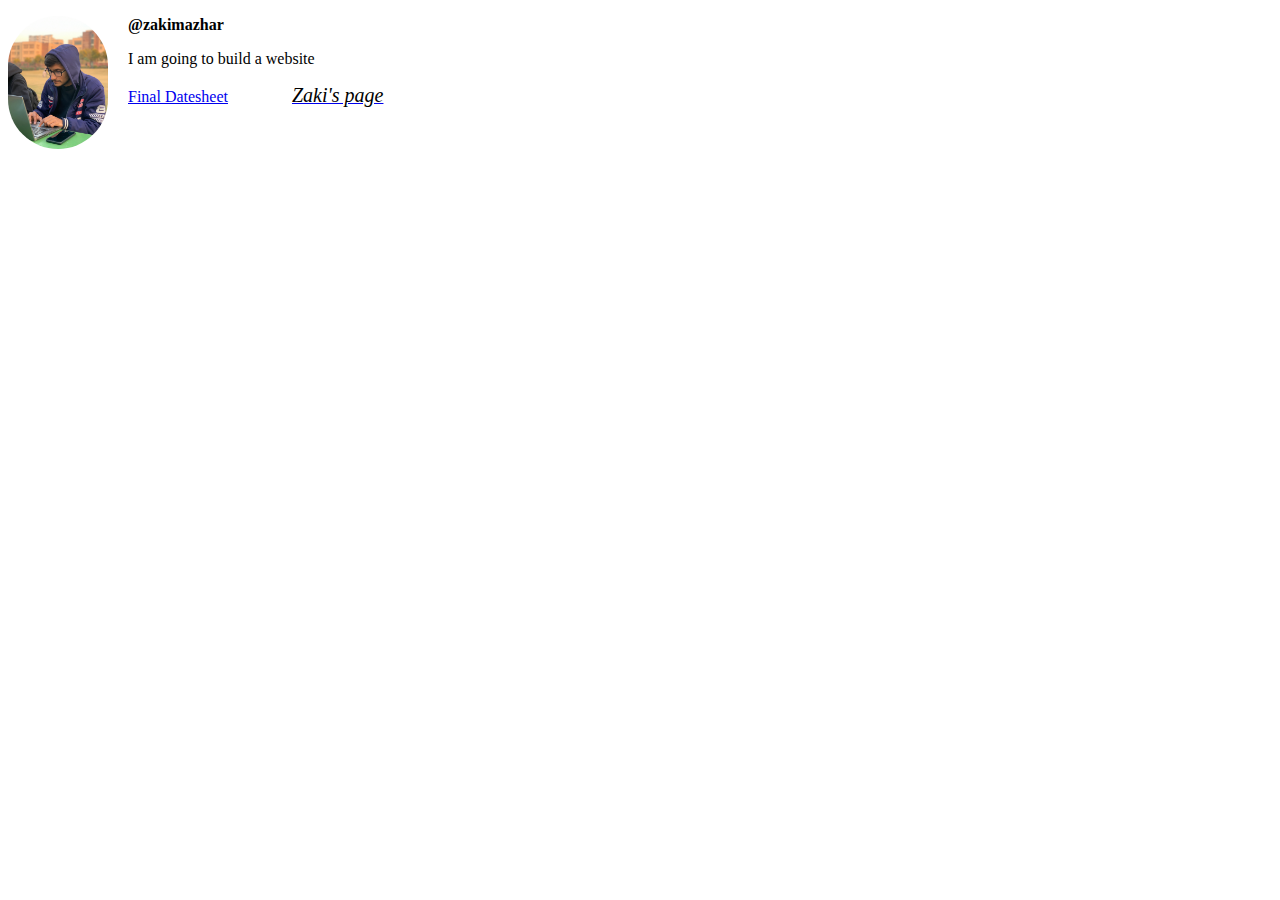
<file: index.html>
<!DOCTYPE html>
<html lang="en">
  <head>
    <title>My page</title>
    <style>
      img {
        width: 100px;
        border-radius: 50px;
        float: left;
        margin-right: 20px;
      }

      p.username {
        font-weight: bold;
      }

      em {
        color: black;
        font-style: italic;
        font-size: 20px;
        margin-left: 60px;
      }
    </style>
  </head>
  <body>
    <img src="images/IMG_1568.jpg" alt="An image" />
    <p class="username">@zakimazhar</p>
    <p>I am going to build a website</p>
    <a href="/images/Finals_DateSheet.jpg"> Final Datesheet</a>
    <a href="/html/zaki.html"><em>Zaki's page</em></a>
  </body>
</html>
</file>
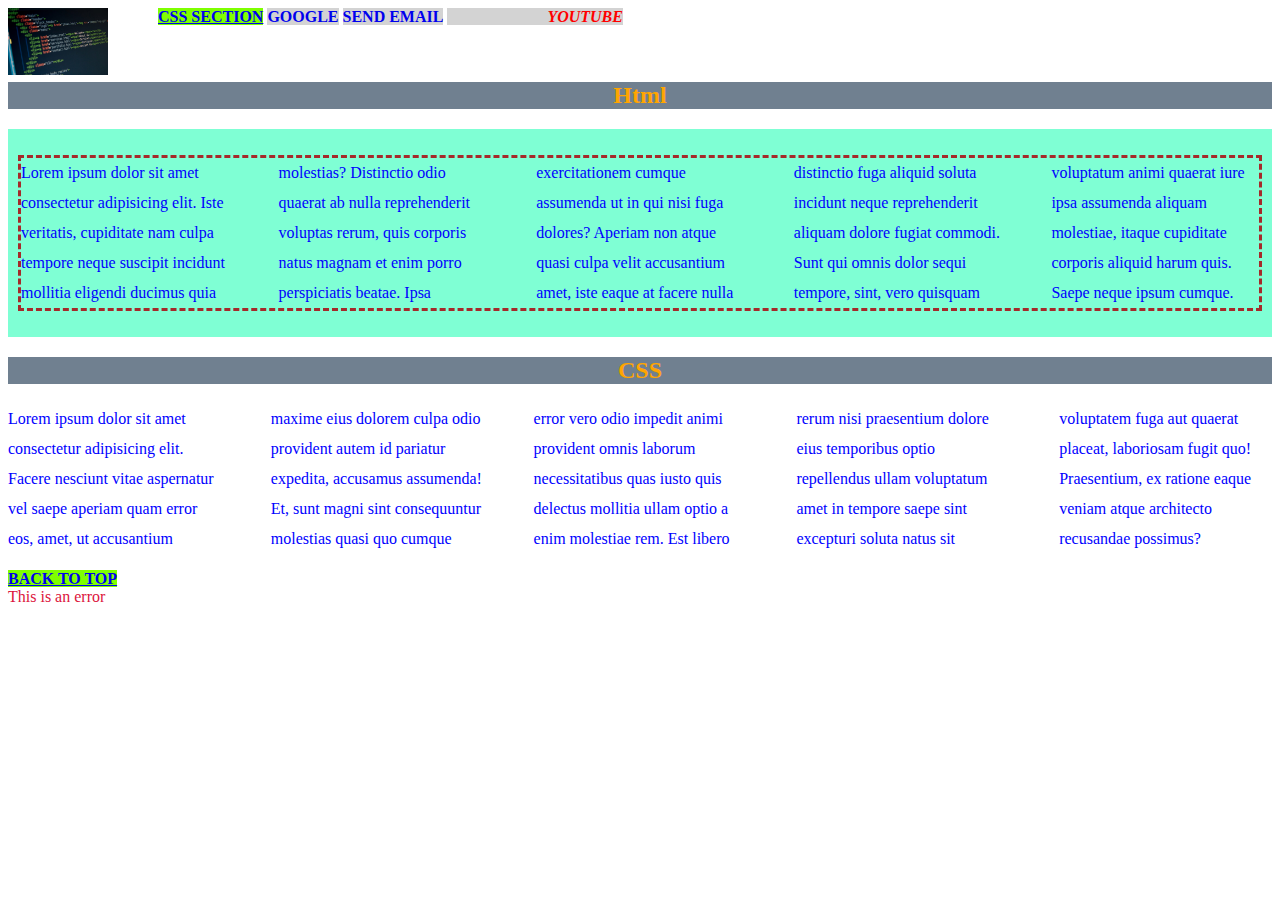
<file: about.html>
<!DOCTYPE html>
<html lang="en">
  <head>
    <link rel="stylesheet" href="styles.css" />
    <title>About</title>
    <meta charset="UTF-8" />
    <meta http-equiv="X-UA-Compatible" content="IE=edge" />
    <meta name="viewport" content="width=device-width, initial-scale=1.0" />
    <title>Document</title>
  </head>
  <body>
    <a href="index1.html">
      <img src="images/back.jpg" alt="" />
    </a>
    <a href="#section-css">CSS Section</a>
    <a href="https://google.com">Google</a>
    <a href="mailto:zakimazharsultan@gmail.com">Send Email</a>
    <a href="https://youtube.com" target="_blank"><em>Youtube</em></a>
    <!--To open website in new tab we put _blank -->
    <br /><br /><br />
    <h2>Html</h2>
    <div id="idd">
      <p class="cla cl">
        Lorem ipsum dolor sit amet consectetur adipisicing elit. Iste veritatis,
        cupiditate nam culpa tempore neque suscipit incidunt mollitia eligendi
        ducimus quia molestias? Distinctio odio quaerat ab nulla reprehenderit
        voluptas rerum, quis corporis natus magnam et enim porro perspiciatis
        beatae. Ipsa exercitationem cumque assumenda ut in qui nisi fuga
        dolores? Aperiam non atque quasi culpa velit accusantium amet, iste
        eaque at facere nulla distinctio fuga aliquid soluta incidunt neque
        reprehenderit aliquam dolore fugiat commodi. Sunt qui omnis dolor sequi
        tempore, sint, vero quisquam voluptatum animi quaerat iure ipsa
        assumenda aliquam molestiae, itaque cupiditate corporis aliquid harum
        quis. Saepe neque ipsum cumque.
      </p>
    </div>
    <h2 id="section-css">CSS</h2>
    <p class="cla">
      Lorem ipsum dolor sit amet consectetur adipisicing elit. Facere nesciunt
      vitae aspernatur vel saepe aperiam quam error eos, amet, ut accusantium
      maxime eius dolorem culpa odio provident autem id pariatur expedita,
      accusamus assumenda! Et, sunt magni sint consequuntur molestias quasi quo
      cumque error vero odio impedit animi provident omnis laborum
      necessitatibus quas iusto quis delectus mollitia ullam optio a enim
      molestiae rem. Est libero rerum nisi praesentium dolore eius temporibus
      optio repellendus ullam voluptatum amet in tempore saepe sint excepturi
      soluta natus sit voluptatem fuga aut quaerat placeat, laboriosam fugit
      quo! Praesentium, ex ratione eaque veniam atque architecto recusandae
      possimus?
    </p>
    <a href="#">Back to Top</a>

    <div class="cla">This is an error</div>
  </body>
</html>
</file>
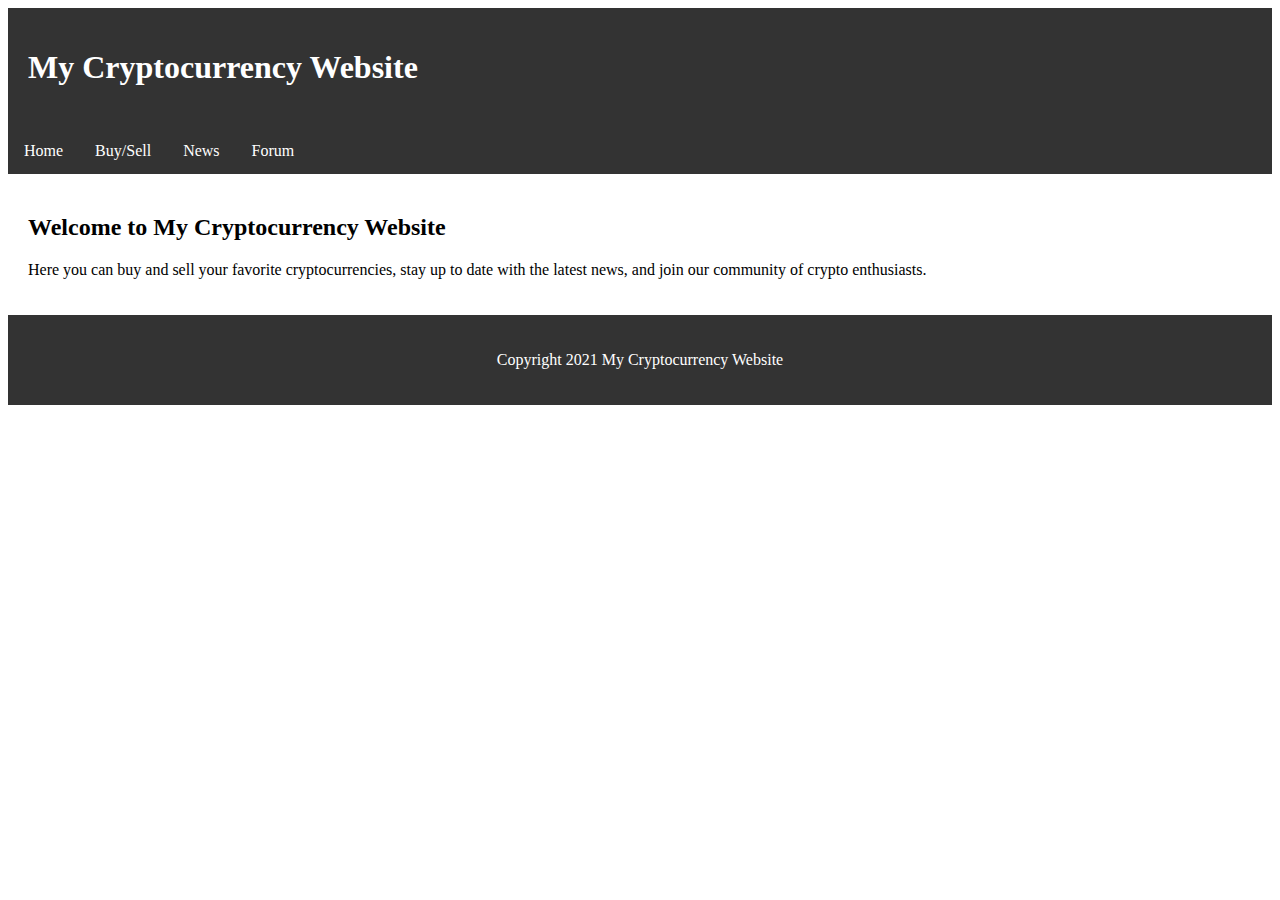
<file: firstpage.html>
<!DOCTYPE html>
<html>
  <head>
    <link rel="stylesheet" type="text/css" href="style1.css" />
    <title>My Cryptocurrency Website</title>
  </head>
  <body>
    <header>
      <h1>My Cryptocurrency Website</h1>
    </header>
    <nav>
      <ul>
        <li><a href="#">Home</a></li>
        <li><a href="#">Buy/Sell</a></li>
        <li><a href="#">News</a></li>
        <li><a href="#">Forum</a></li>
      </ul>
    </nav>
    <main>
      <h2>Welcome to My Cryptocurrency Website</h2>
      <p>
        Here you can buy and sell your favorite cryptocurrencies, stay up to
        date with the latest news, and join our community of crypto enthusiasts.
      </p>
    </main>
    <footer>
      <p>Copyright 2021 My Cryptocurrency Website</p>
    </footer>
  </body>
</html>
</file>
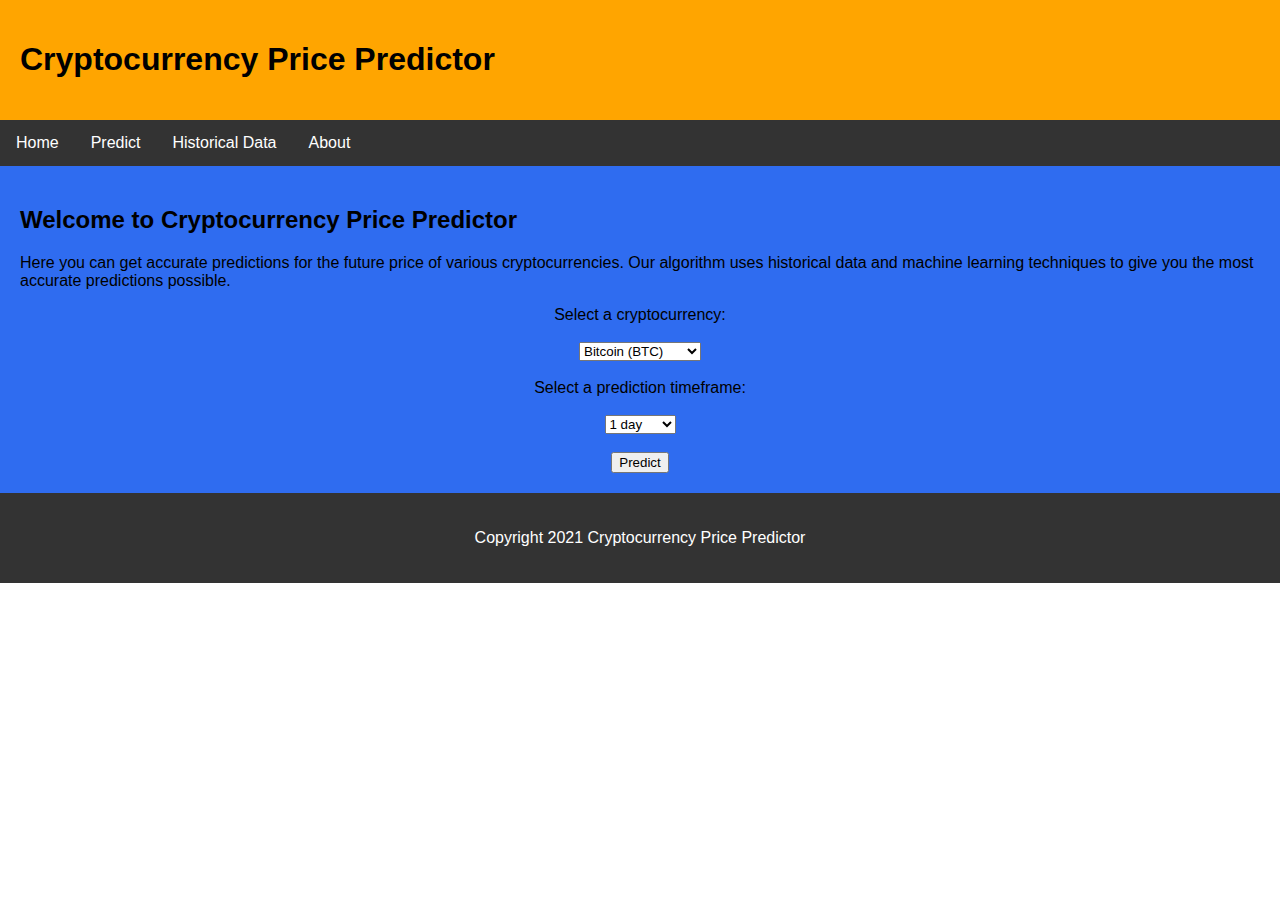
<file: homepage.html>
<!DOCTYPE html>
<html>
  <head>
    <link rel="stylesheet" type="text/css" href="style2.css" />
    <title>Cryptocurrency Price Predictor</title>
  </head>
  <body>
    <header>
      <h1>Cryptocurrency Price Predictor</h1>
    </header>
    <nav>
      <ul>
        <li><a href="#">Home</a></li>
        <li><a href="#">Predict</a></li>
        <li><a href="#">Historical Data</a></li>
        <li><a href="#">About</a></li>
      </ul>
    </nav>
    <main>
      <h2>Welcome to Cryptocurrency Price Predictor</h2>
      <p>
        Here you can get accurate predictions for the future price of various
        cryptocurrencies. Our algorithm uses historical data and machine
        learning techniques to give you the most accurate predictions possible.
      </p>
      <form>
        <label for="cryptocurrency">Select a cryptocurrency:</label><br />
        <select id="cryptocurrency" name="cryptocurrency">
          <option value="btc">Bitcoin (BTC)</option>
          <option value="eth">Ethereum (ETH)</option>
          <option value="xrp">Dogecoin (DOG)</option></select
        ><br />
        <label for="timeframe">Select a prediction timeframe:</label><br />
        <select id="timeframe" name="timeframe">
          <option value="1day">1 day</option>
          <option value="1week">1 week</option>
          <option value="1month">1 month</option></select
        ><br />
        <button type="submit">Predict</button>
      </form>
    </main>
    <footer>
      <p>Copyright 2021 Cryptocurrency Price Predictor</p>
    </footer>
  </body>
</html>
</file>
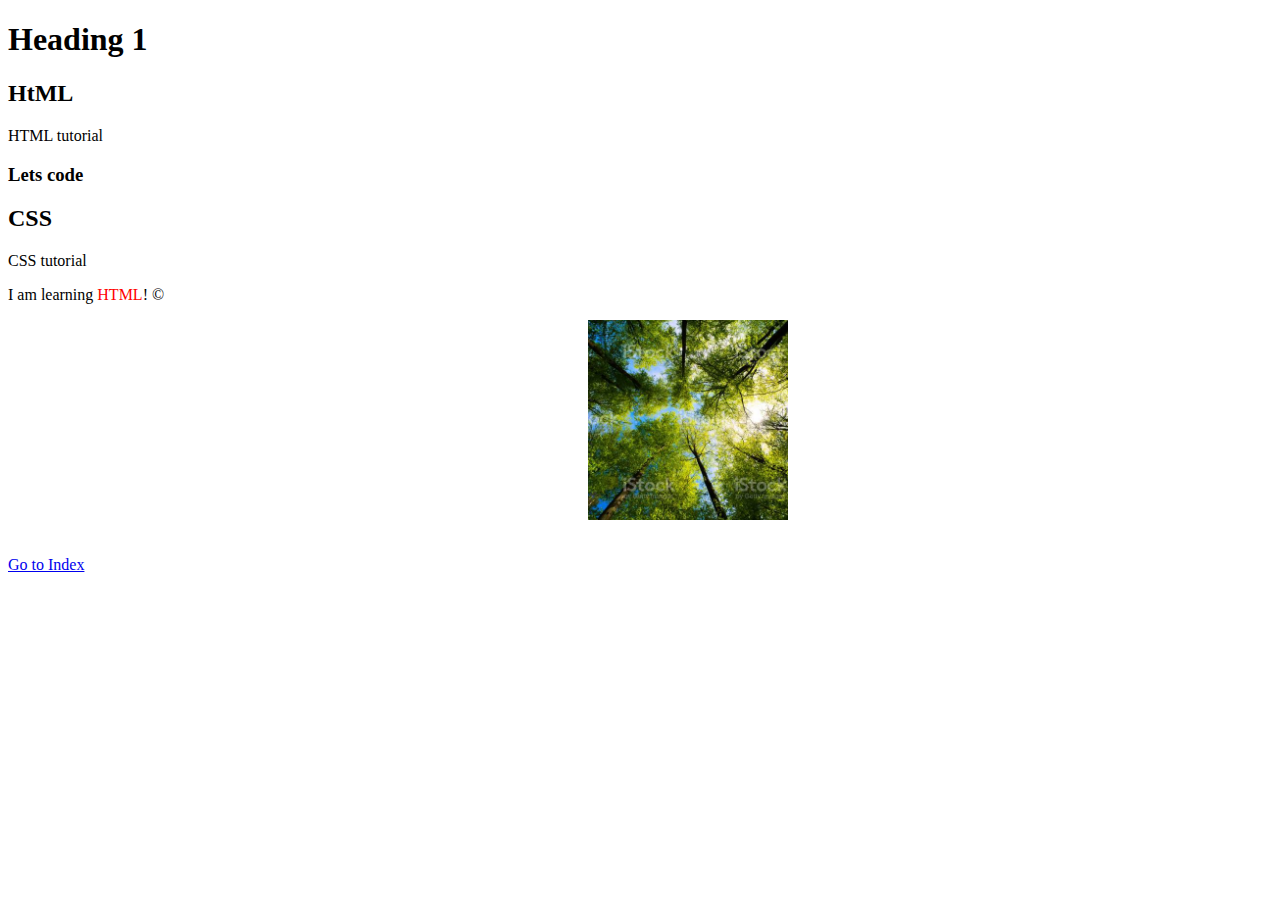
<file: index1.html>
<!DOCTYPE html>
<html lang="en">
  <head>
    <title>Index1</title>
    <meta charset="UTF-8" />
    <meta http-equiv="X-UA-Compatible" content="IE=edge" />
    <meta name="viewport" content="width=device-width, initial-scale=1.0" />
    <meta
      name="description"
      content="This appears below name when searched from search engine"
    />
    <title>Document</title>
    <style>
      em {
        color: red;
        font-style: normal;
      }

      img {
        width: 200px;
        height: 200px;
        object-fit: cover;
        margin-left: 500px;
        margin-bottom: 50px;
      }
    </style>
  </head>
  <body>
    <h1>Heading 1</h1>
    <h2>HtML</h2>
    <p>HTML tutorial</p>
    <h3>Lets code</h3>
    <h2>CSS</h2>
    <p>CSS tutorial</p>
    <p>I am learning <em>HTML</em>! &copy;</p>
    <a href="index.html">Go to Index</a>
    <img src="/images/trees.jpg" alt="Image of trees" />
  </body>
</html>
</file>
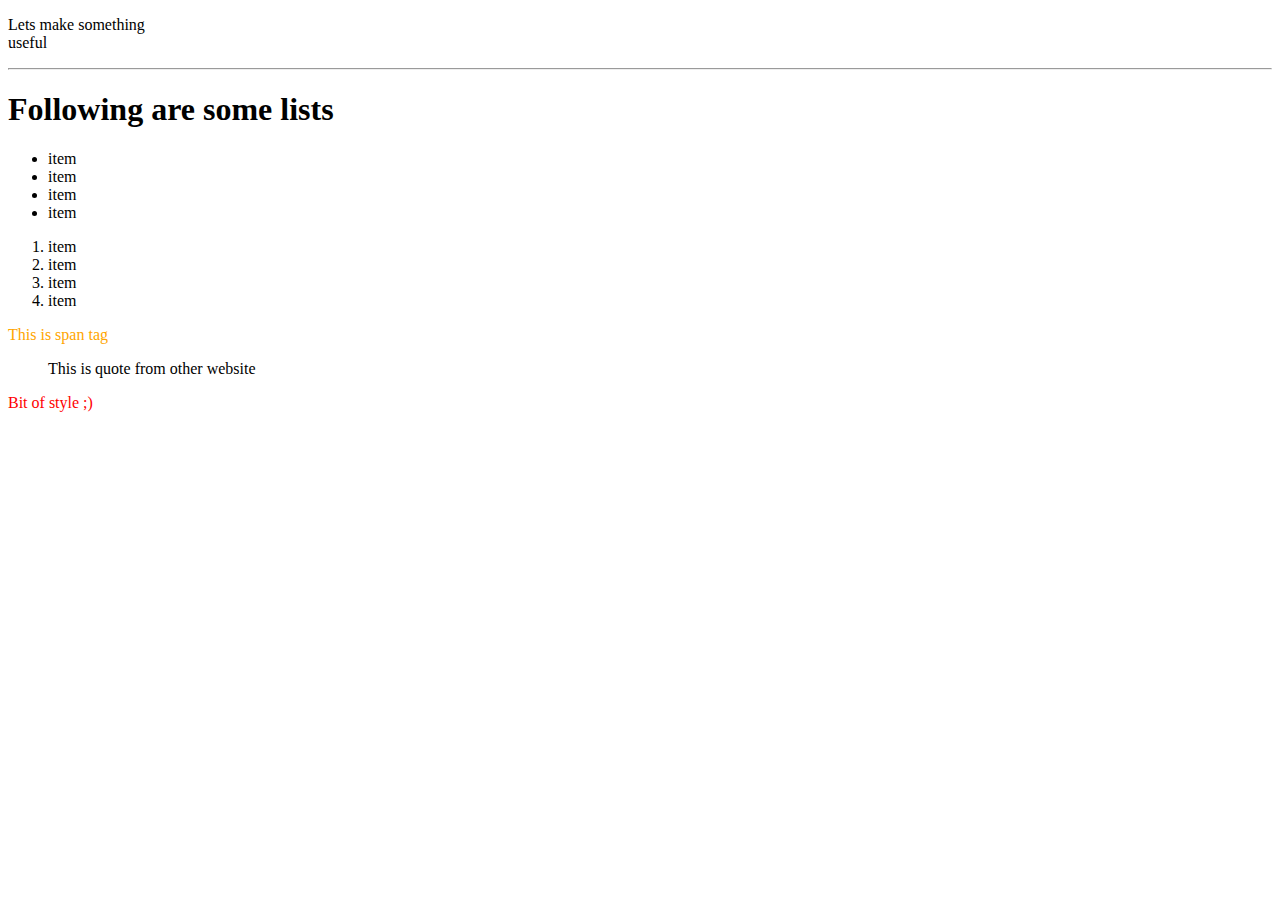
<file: index2.html>
<!DOCTYPE html>
<html lang="en">
  <head>
    <meta charset="UTF-8" />
    <meta http-equiv="X-UA-Compatible" content="IE=edge" />
    <meta name="viewport" content="width=device-width, initial-scale=1.0" />
    <title>Another page</title>
  </head>
  <body>
    <p>Lets make something <br />useful</p>
    <!-- <br> tag used for line break-->
    <hr />
    <!-- <hr> tag used making a horizontal line-->
    <h1>Following are some lists</h1>

    <ul>
      <li>item</li>
      <li>item</li>
      <li>item</li>
      <li>item</li>
    </ul>

    <ol>
      <li>item</li>
      <li>item</li>
      <li>item</li>
      <li>item</li>
    </ol>

    <span style="color: orange">This is span tag</span>

    <blockquote cite="http://www.website.com">
      This is quote from other website
    </blockquote>

    <p style="color: red">Bit of style ;)</p>

    <!-- <div> is used for group similar stuff or dividing stuff in differnet section -->
  </body>
</html>
</file>
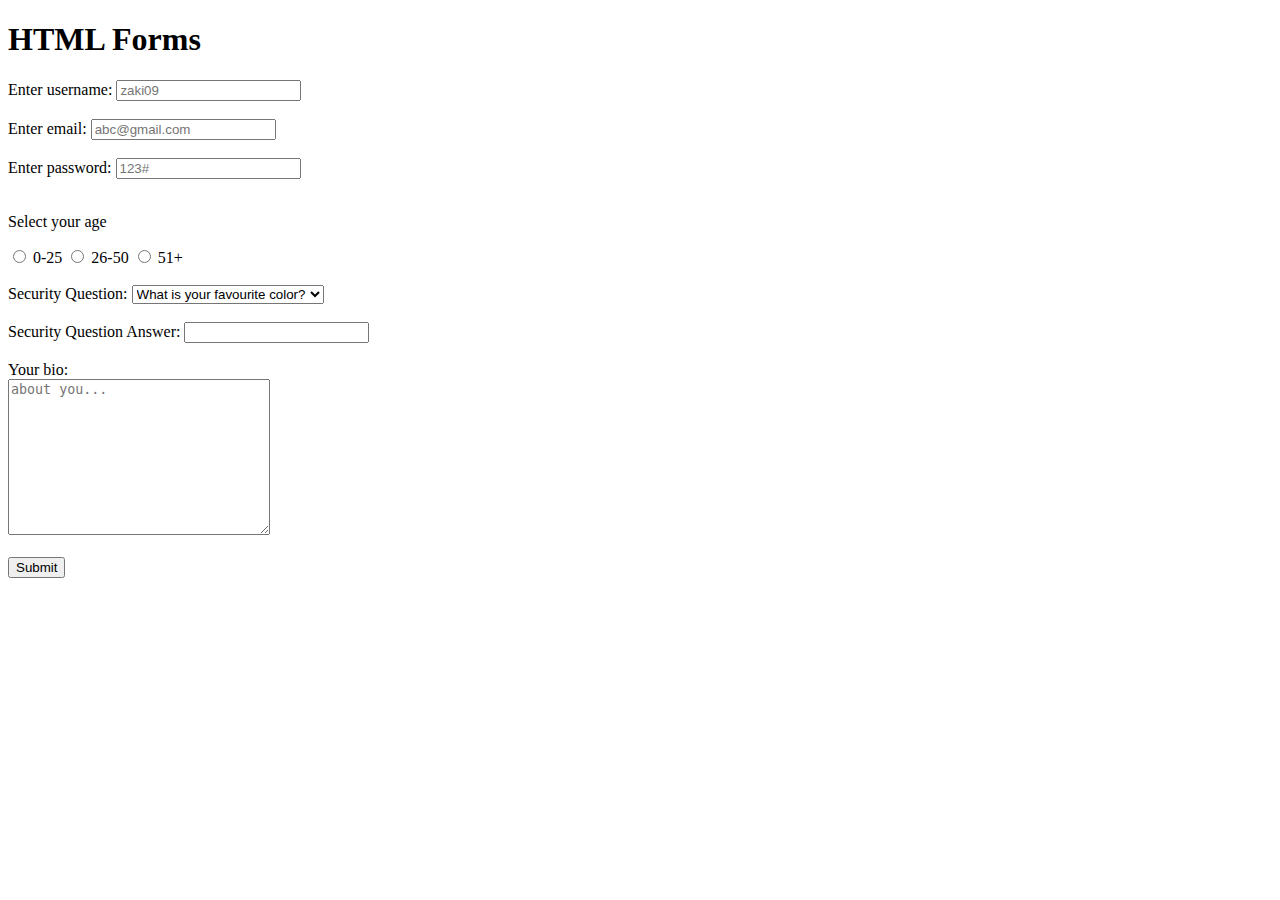
<file: index3.html>
<!DOCTYPE html>
<html lang="en">
  <head>
    <meta charset="UTF-8" />
    <meta http-equiv="X-UA-Compatible" content="IE=edge" />
    <meta name="viewport" content="width=device-width, initial-scale=1.0" />
    <title>HTML Forms</title>
  </head>
  <body>
    <h1>HTML Forms</h1>

    <form>
      <label for="username">Enter username: </label>
      <input
        type="text"
        id="username"
        name="username"
        placeholder="zaki09"
        required
      />
      <br /><br />
      <label for="email">Enter email: </label>
      <input
        type="email"
        id="email"
        name="email"
        placeholder="abc@gmail.com"
        required
      />
      <br /><br />
      <label for="password">Enter password: </label>
      <input
        type="password"
        id="password"
        name="password"
        placeholder="123#"
        required
      />
      <br /><br />
      <p>Select your age</p>

      <input type="radio" name="age" value="0-25" id="option-1" />
      <label for="option-1">0-25</label>
      <input type="radio" name="age" value="26-50" id="option-2" />
      <label for="option-2">26-50</label>
      <input type="radio" name="age" value="51+" id="option-3" />
      <label for="option-3">51+</label>

      <br /><br />

      <label for="question">Security Question: </label>
      <select name="question" id="question">
        <option value="q1">What is your favourite color?</option>
        <option value="q2">What is your favourite sport?</option>
        <option value="q3">What is your favourite food?</option>
      </select>

      <br /><br />

      <label for="answer">Security Question Answer: </label>
      <input type="text" name="answer" id="answer" />

      <br /><br />

      <label for="bio">Your bio:</label><br />
      <textarea
        name="bio"
        id="bio"
        cols="30"
        rows="10"
        placeholder="about you..."
      ></textarea>

      <br /><br />
      <input type="submit" value="Submit" />
    </form>
  </body>
</html>
</file>
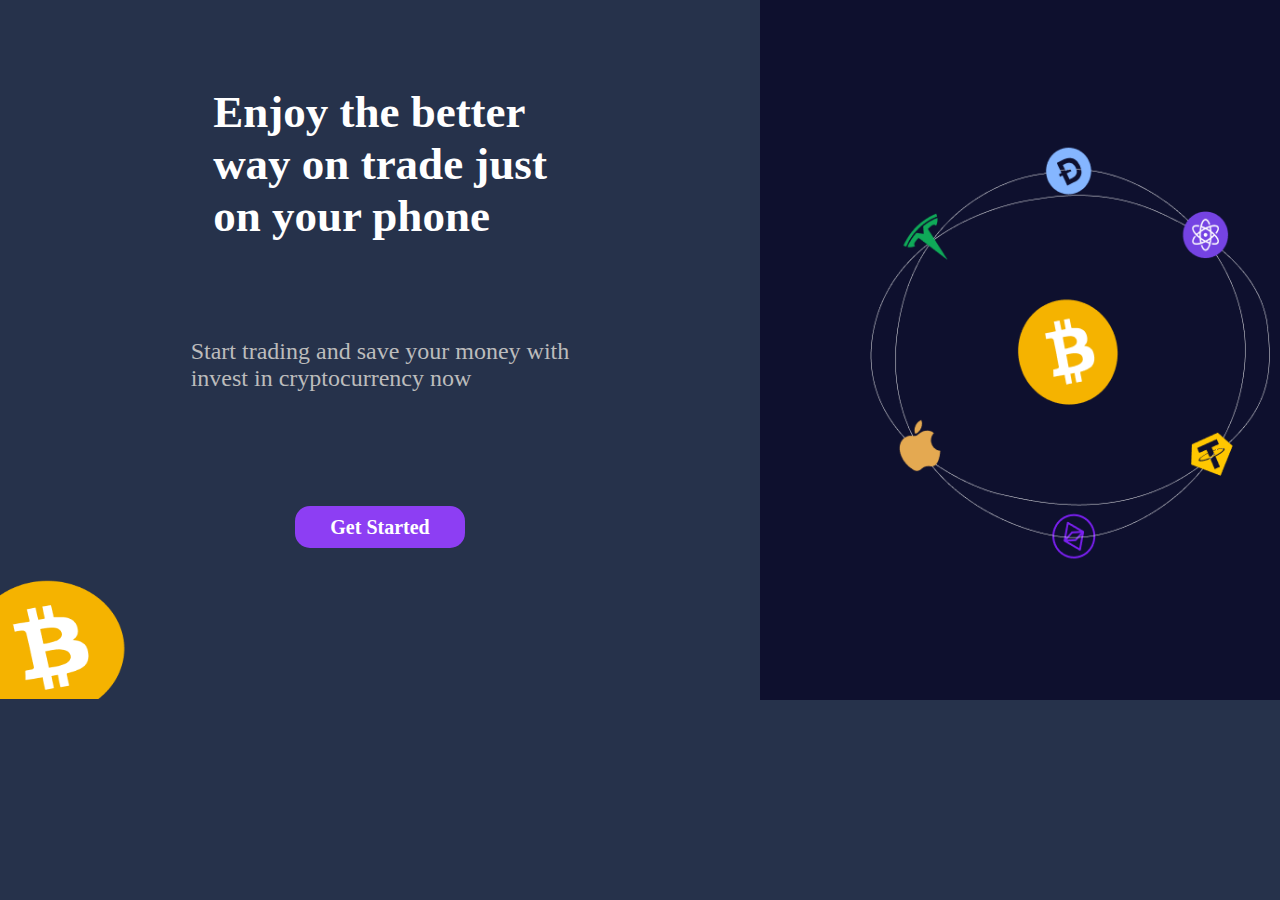
<file: screen1.html>
<!DOCTYPE html>
<html lang="en">
  <head>
    <meta charset="UTF-8" />
    <meta http-equiv="X-UA-Compatible" content="IE=edge" />
    <meta name="viewport" content="width=device-width, initial-scale=1.0" />
    <link rel="stylesheet" type="text/css" href="screen1.css" />
    <title>FirstPage</title>
  </head>
  <body>
    <div class="main">
      <div class="div1">
        <h1 class="heading">
          Enjoy the better<br />way on trade just<br />on your phone
        </h1>

        <p class="paragraph">
          Start trading and save your money with<br />invest in cryptocurrency
          now
        </p>

        <p class="button">
          <a href="/screen2.html"><b>Get Started</b></a>
        </p>

        <img
          class="image1"
          src="/images/Coin.png"
          alt="Picture of Crypto Coin"
        />
      </div>

      <div class="div2">
        <img
          class="image2"
          src="/images/Group 4.png"
          alt="Picture of cryptocurrency"
        />
      </div>
    </div>
  </body>
</html>
</file>
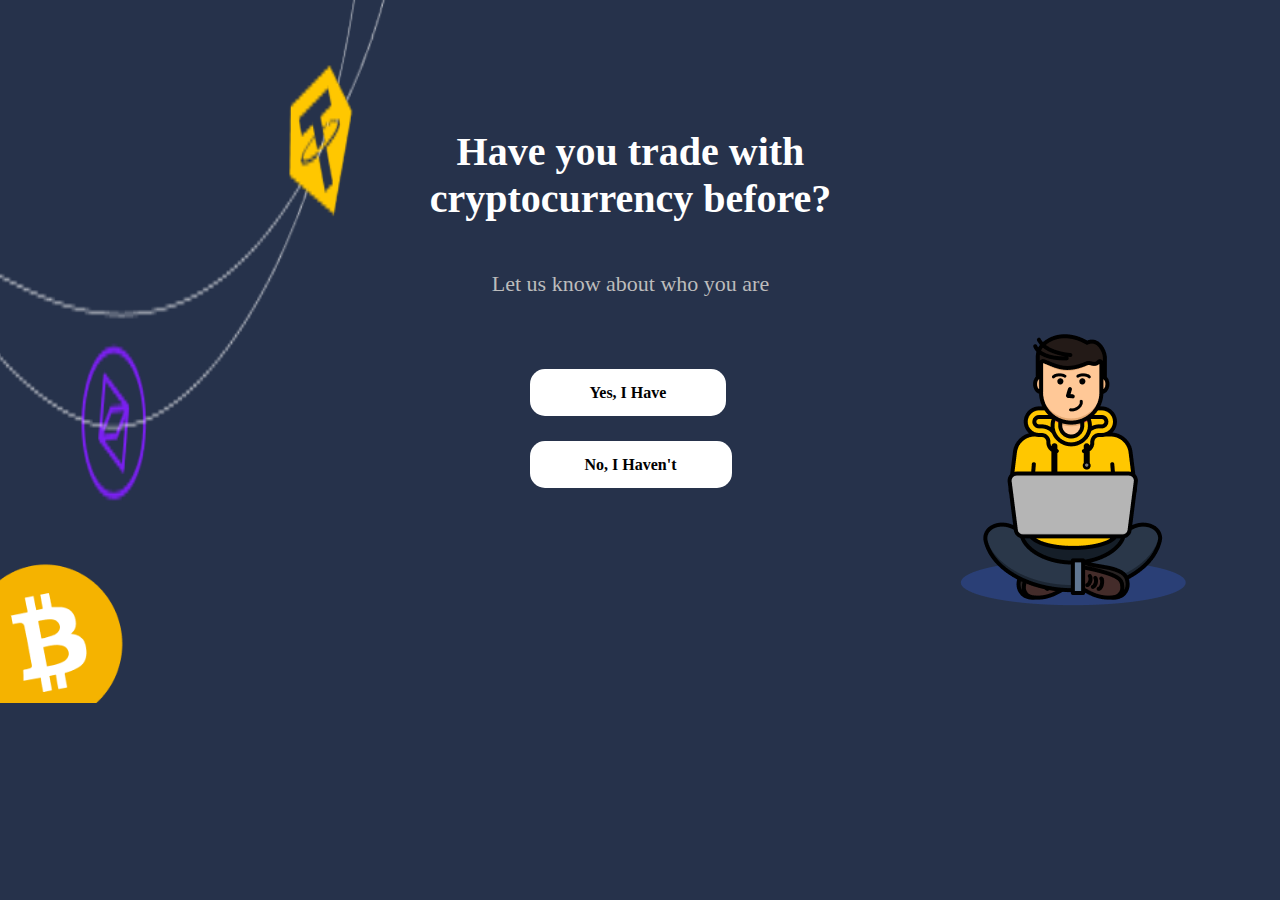
<file: screen2.html>
<!DOCTYPE html>
<html lang="en">
  <head>
    <meta charset="UTF-8" />
    <meta http-equiv="X-UA-Compatible" content="IE=edge" />
    <meta name="viewport" content="width=device-width, initial-scale=1.0" />
    <link rel="stylesheet" type="text/css" href="screen2.css" />
    <title>Second Page</title>
  </head>
  <body>
    <div class="maindiv">
      <div class="div1">
        <img
          class="image1"
          src="/images/Group 4.png"
          alt="Picture of cryptocurrency"
        />

        <div class="emptyspace"></div>

        <img
          class="image2"
          src="/images/Coin.png"
          alt="Picture of Crypto Coin"
        />
      </div>

      <div class="div2">
        <h1 class="heading">
          Have you trade with <br />
          cryptocurrency before?
        </h1>

        <p class="paragraph">Let us know about who you are</p>

        <p class="buttons">
          <a class="button1" href="screen3.html">Yes, I Have</a>
          <br /><br /><br /><br />
          <a class="button2" href="screen3.html">No, I Haven't</a>
        </p>
      </div>

      <div class="div3">
        <img
          class="bimage"
          src="/images/freelancingBoy.png"
          alt="A boy freelancing"
        />
      </div>
    </div>
  </body>
</html>
</file>
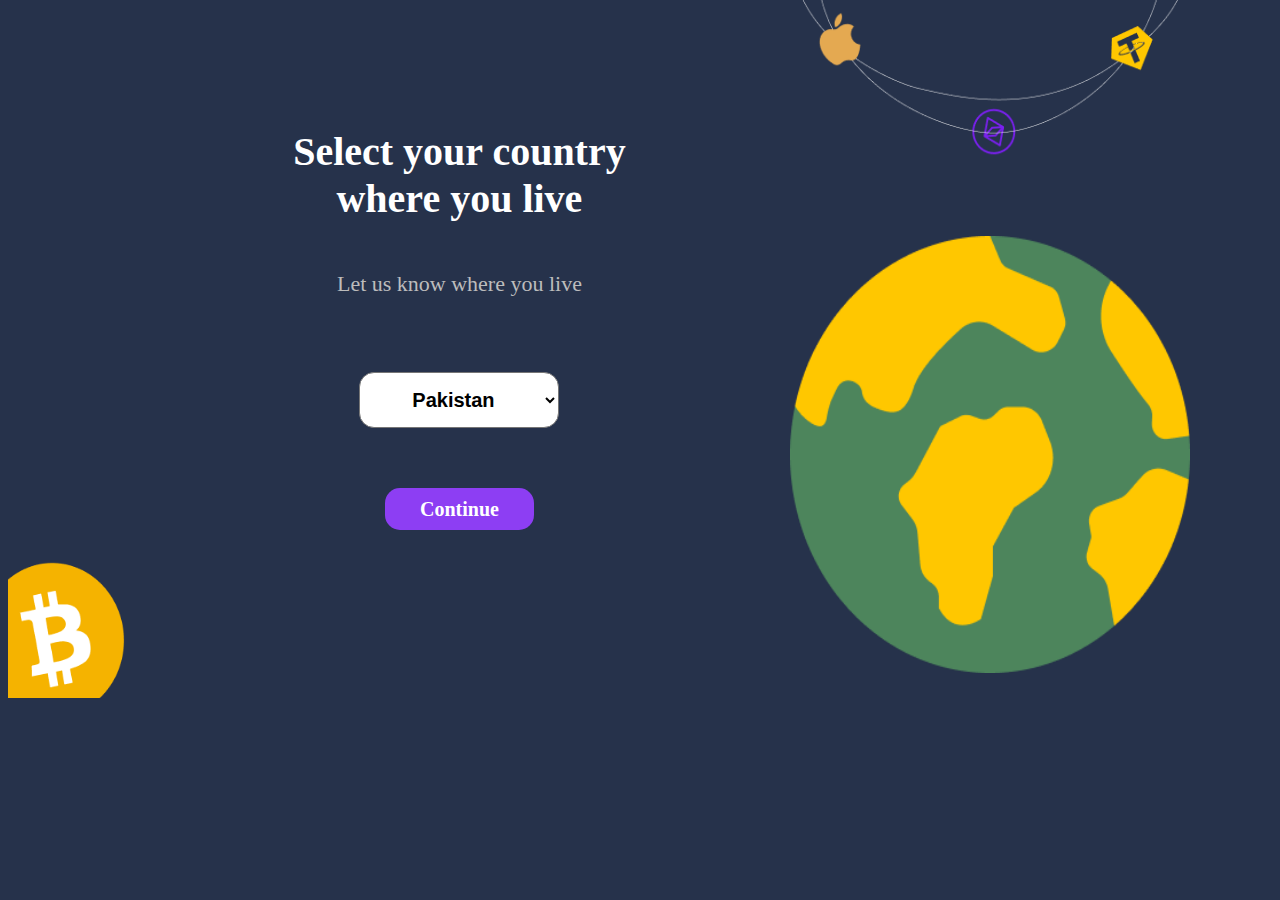
<file: screen3.html>
<!DOCTYPE html>
<html lang="en">
  <head>
    <meta charset="UTF-8" />
    <meta http-equiv="X-UA-Compatible" content="IE=edge" />
    <meta name="viewport" content="width=device-width, initial-scale=1.0" />
    <link rel="stylesheet" type="text/css" href="screen3.css" />
    <title>Third Page</title>
  </head>
  <body>
    <div class="maindiv">
      <div class="div1">
        <img
          class="imageCoin"
          src="/images/Coin.png"
          alt="Picture of Crypto Coin"
        />
      </div>

      <div class="div2">
        <h1 class="heading">
          Select your country <br />
          where you live
        </h1>

        <p class="paragraph">Let us know where you live</p>

        <select class="select" name="country" id="country">
          <option value="Pakistan">Pakistan</option>
          <option value="India">India</option>
          <option value="Afghanistan">Afghanistan</option>
          <option value="Iran">Iran</option>
        </select>

        <p class="button">
          <a href="screen5.html">Continue</a>
        </p>
      </div>

      <div class="div3">
        <img
          class="image1"
          src="/images/Group 4.png"
          alt="Picture of cryptocurrency"
        />

        <img class="image2" src="/images/Earth.png" alt="Picture of Earth" />
      </div>
    </div>
  </body>
</html>
</file>
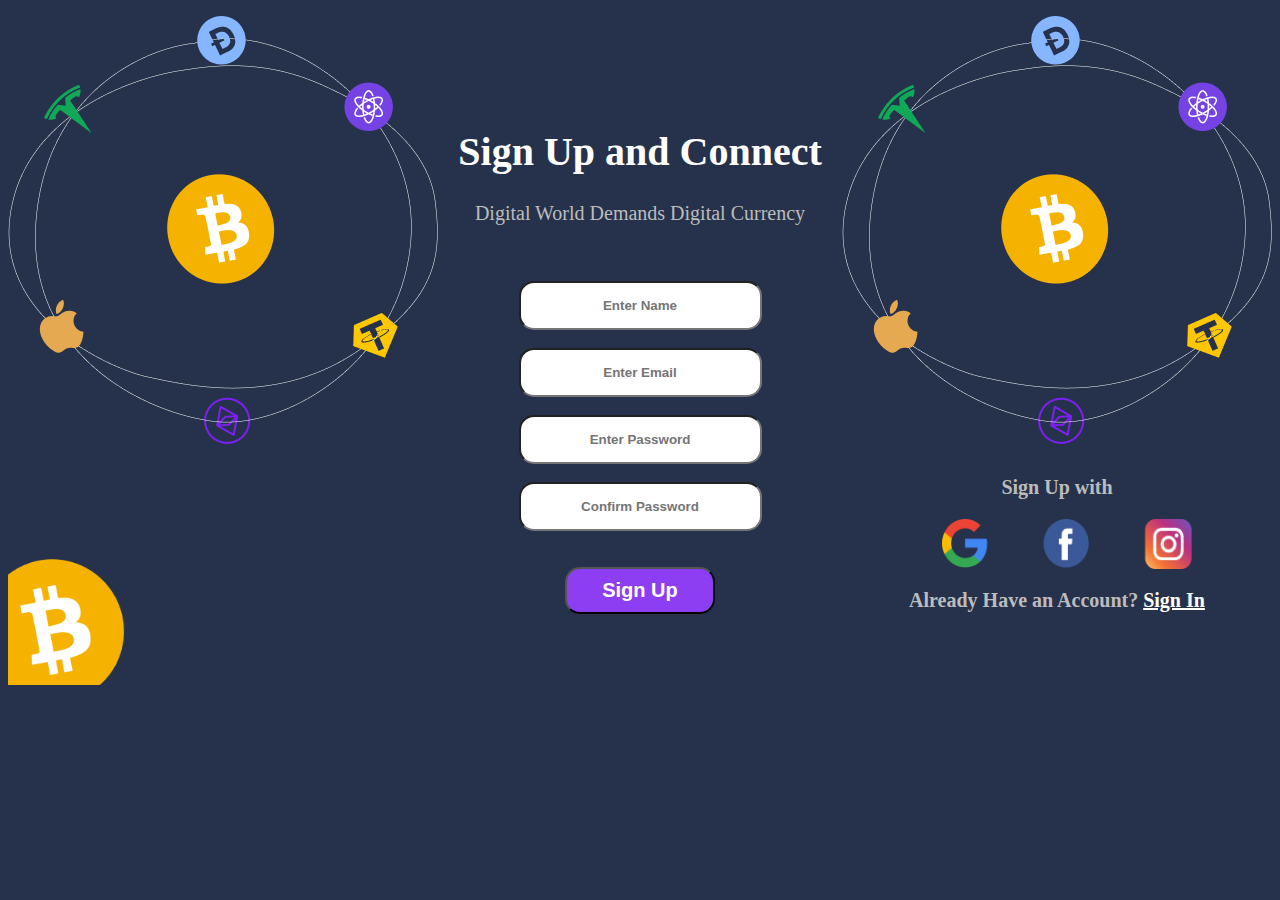
<file: screen4.html>
<!DOCTYPE html>
<html lang="en">
  <head>
    <meta charset="UTF-8" />
    <meta http-equiv="X-UA-Compatible" content="IE=edge" />
    <meta name="viewport" content="width=device-width, initial-scale=1.0" />
    <title>Fourth Page</title>
    <link rel="stylesheet" type="text/css" href="screen4.css" />
  </head>
  <body>
    <div class="maindiv">
      <div class="div1">
        <img
          class="image2"
          src="/images/Group 4.png"
          alt="Picture of cryptocurrency"
        />
        <img
          class="imageCoin"
          src="/images/Coin.png"
          alt="Picture of Crypto Coin"
        />
      </div>

      <div class="div2">
        <h1 class="heading">Sign Up and Connect</h1>

        <p class="paragraph">Digital World Demands Digital Currency</p>
        <br /><br />

        <form class="form">
          <input
            class="name"
            type="text"
            id="name"
            name="name"
            placeholder="Enter Name"
            required
          />
          <br /><br />

          <input
            class="email"
            type="email"
            id="email"
            name="email"
            placeholder="Enter Email"
            required
          />
          <br /><br />

          <input
            class="p1"
            type="password"
            id="enter"
            name="enter password"
            placeholder="Enter Password"
            required
          />
          <br /><br />

          <input
            class="p2"
            type="password"
            id="confirm"
            name="confirm password"
            placeholder="Confirm Password"
            required
          />
          <br /><br /><br />

          <input class="submit" type="submit" value="Sign Up" />
        </form>

        <!-- <p class="Button">
          <a href="">Sign Up</a>
        </p> -->
      </div>

      <div class="div3">
        <img
          class="image2"
          src="/images/Group 4.png"
          alt="Picture of cryptocurrency"
        />

        <p class="line1">Sign Up with</p>

        <img
          class="icons"
          src="/images/Group 2.png"
          alt="Image containing icons"
        />

        <p class="line2">
          Already Have an Account?
          <a class="signin" href="screen5.html">Sign In</a>
        </p>
      </div>
    </div>
  </body>
</html>
</file>
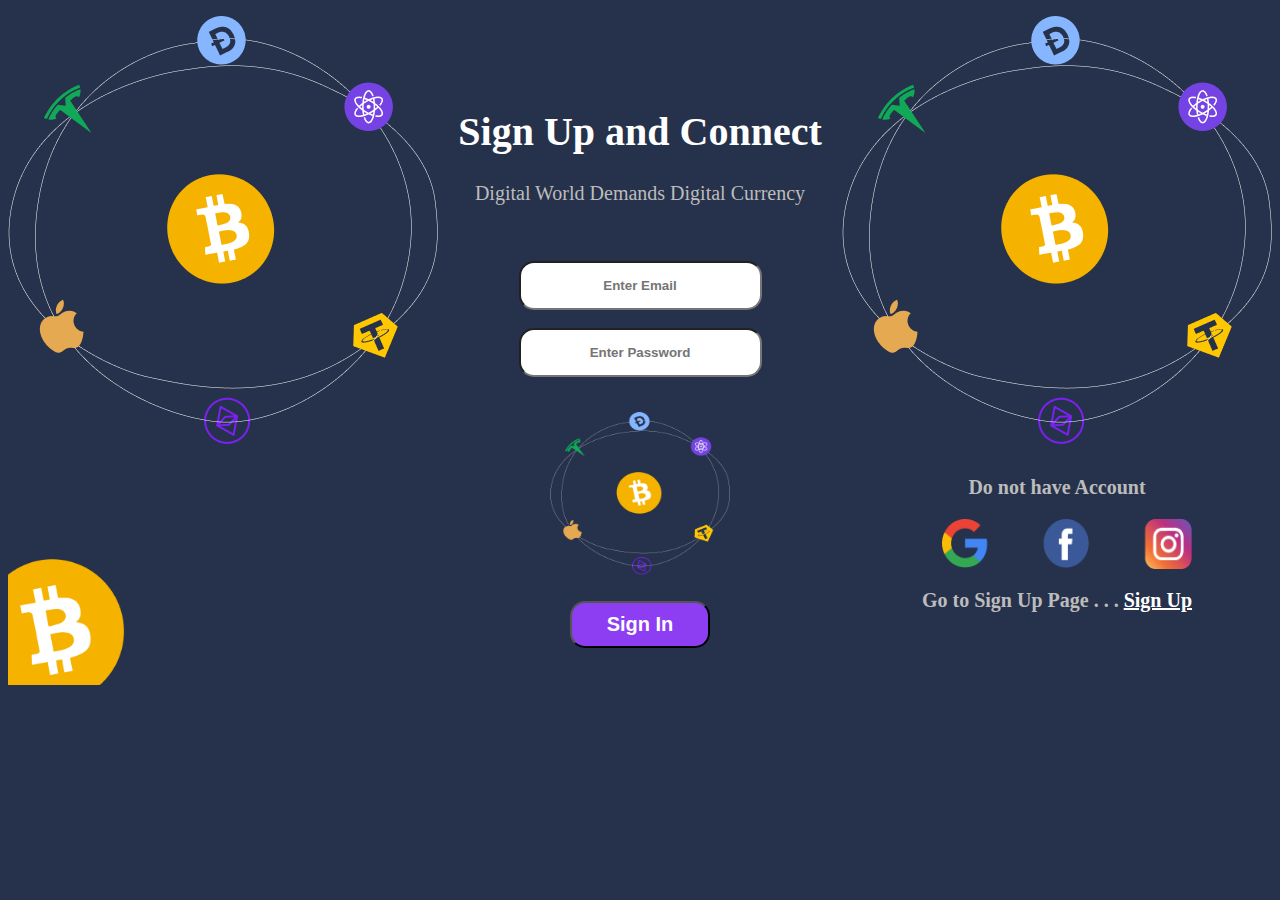
<file: screen5.html>
<!DOCTYPE html>
<html lang="en">
  <head>
    <meta charset="UTF-8" />
    <meta http-equiv="X-UA-Compatible" content="IE=edge" />
    <meta name="viewport" content="width=device-width, initial-scale=1.0" />
    <title>Fifth Page</title>
    <link rel="stylesheet" type="text/css" href="screen5.css" />
  </head>
  <body>
    <div class="maindiv">
      <div class="div1">
        <img
          class="image2"
          src="/images/Group 4.png"
          alt="Picture of cryptocurrency"
        />
        <img
          class="imageCoin"
          src="/images/Coin.png"
          alt="Picture of Crypto Coin"
        />
      </div>

      <div class="div2">
        <h1 class="heading">Sign Up and Connect</h1>

        <p class="paragraph">Digital World Demands Digital Currency</p>
        <br /><br />

        <form class="form">
          <input
            class="email"
            type="email"
            id="email"
            name="email"
            placeholder="Enter Email"
            required
          />
          <br /><br />

          <input
            class="p1"
            type="password"
            id="enter"
            name="enter password"
            placeholder="Enter Password"
            required
          />
          <br /><br />

          <br /><br /><br />

          <a href="screen6.html">
            <img
              class="midImg"
              src="/images/Group 4.png"
              alt="Image related to cryptocurrency"
            />
          </a>

          <br /><br />

          <input class="submit" type="submit" value="Sign In" />
        </form>
      </div>

      <div class="div3">
        <img
          class="image2"
          src="/images/Group 4.png"
          alt="Picture of cryptocurrency"
        />

        <p class="line1">Do not have Account</p>

        <img
          class="icons"
          src="/images/Group 2.png"
          alt="Image containing icons"
        />

        <p class="line2">
          Go to Sign Up Page . . .
          <a class="signin" href="screen4.html">Sign Up</a>
        </p>
      </div>
    </div>
  </body>
</html>
</file>
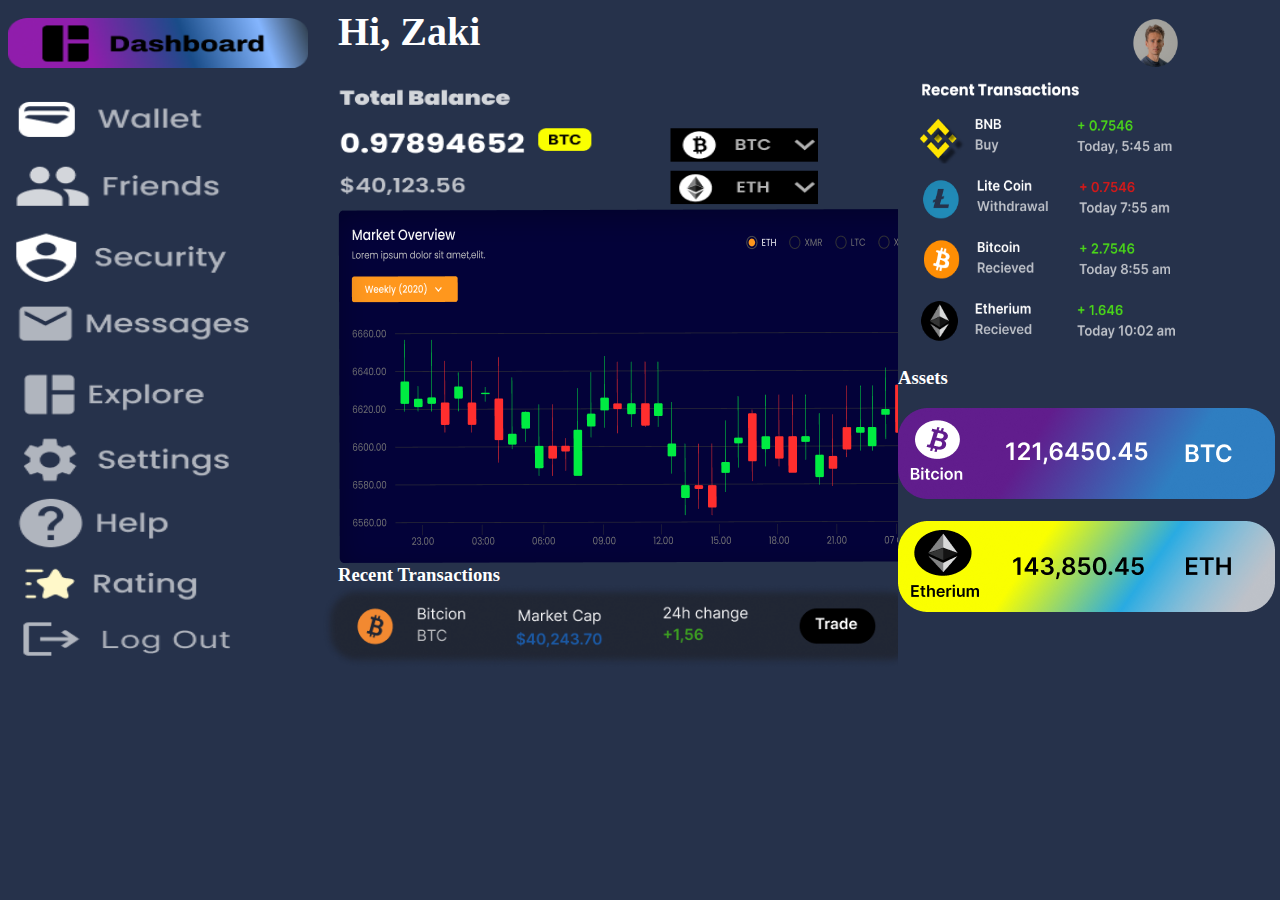
<file: screen6.html>
<!DOCTYPE html>
<html lang="en">
  <head>
    <meta charset="UTF-8" />
    <meta http-equiv="X-UA-Compatible" content="IE=edge" />
    <meta name="viewport" content="width=device-width, initial-scale=1.0" />
    <title>Dashboard</title>
    <link rel="stylesheet" type="text/css" href="screen6.css" />
  </head>
  <body>
    <div class="maindiv">
      <div class="div1">
        <img
          class="dashboardIcon"
          src="/images/Dashboard icon.png"
          alt="Image of dashboard icon"
        />
        <img
          class="leftside"
          src="/images/Frame 6.png"
          alt="Image of whole frame"
        />
        <a href="screen5.html">
          <img
            class="logOutIcon"
            src="/images/Log Out.png"
            alt="Image of log out Icon"
          />
        </a>
      </div>

      <div class="div2">
        <h2 class="name">Hi, Zaki</h2>

        <img
          class="balanceImage"
          src="/images/Frame 3.png"
          alt="Shows total balnce"
        />

        <img class="graph" src="/images/Graph.png" alt="Image of Graph" />

        <h3>Recent Transactions</h3>

        <img
          class="transactionImage"
          src="/images/RecentTransaction.png"
          alt="Image of recent transaction"
        />
      </div>

      <div class="div3">
        <img
          class="rightSide"
          src="/images/Side bar.png"
          alt="A side bar image"
        />

        <br /><br />

        <h3>Assets</h3>

        <img class="btc" src="/images/BTC.png" alt="image of BTC" />

        <br /><br />
        <img class="eth" src="/images/ETH.png" alt="image of ETH" />
      </div>
    </div>
  </body>
</html>
</file>
<file: styles.css>
h2{
    color: orange;
    background-color: slategray;
    text-align: center;
}
img {
    width: 100px;
    float: left;
    margin-right: 50px;
  }
  em {
    color: red;
    margin-left: 100px;
  }

  p{
    line-height:30px ;
    column-count: 5;
    column-gap: 50px;
  }

  p.cla{
    color: blue;
  }

  p.cla.cl{
    border-style: dashed; border-color: brown;
  }

  div.cla{
    color: crimson;
  }

  #idd{
    background-color: aquamarine;
    padding: 10px;
  }

  
  a[href]{
    background-color: chartreuse;
    font-weight: bold;
    text-transform: uppercase;
  }

  a[href*=".com"]{       /* instead of * we can use $ for a specific end characters                     */
    background-color: lightgray;
    text-decoration: none;
    font-weight: bold;
    text-transform: uppercase;
  }
</file>
<file: style1.css>
code body { font-family: Arial, sans-serif; margin: 0; padding: 0; }
header { background-color: #333; color: white; padding: 20px; } nav ul {
list-style-type: none; margin: 0; padding: 0; overflow: hidden;
background-color: #333; } nav li { float: left; } nav a { display: block; color:
white; text-align: center; padding: 14px 16px; text-decoration: none; } nav
a:hover { background-color: #111; } main { padding: 20px; } footer {
background-color: #333; color: white; padding: 20px; text-align: center; }
</file>
<file: style2.css>
body {
    font-family: Arial, sans-serif;
    margin: 0;
    padding: 0;
  }
  
  header {
    background-color: orange;
    color: black;
    padding: 20px;
  }
  
  nav ul {
    list-style-type: none;
    margin: 0;
    padding: 0;
    overflow: hidden;
    background-color: #333;
  }
  
  nav li {
    float: left;
  }
  
  nav a {
    display: block;
    color: white;
    text-align: center;
    padding: 14px 16px;
    text-decoration: none;
  }
  
  nav a:hover {
    background-color: #111;
  }
  
  main {
    padding: 20px;
    background-color: #2f6cf0;
  }
  
  form {
    display: flex;
    flex-direction: column;
    align-items: center;
  }
  
  footer {
    background-color: #333;
    color: white;
    padding: 20px;
    text-align: center
  }
</file>
<file: screen1.css>
*{
    background-color: #26324B;
}


.heading{
    margin-top: 120px;
    flex: 2;
    color: white;
    font-size: 45px;
}

.paragraph{
    flex: 1;
    color: #BCBCBC;
    font-size: 24px;
    margin-top: 65px;
}

.button{
    flex: 1;
    display: inline-block;
    margin-top: 100px;
    font-size: 20px;
    
}
body{
    margin: 0;
}
.main{
    height: 665px;
    display: flex;
    /* justify-content: center; */
    /* align-items: center; */
}

a{
    text-decoration: none;
    background-color: #8d3ef3;
    color: white;
    padding-top: 10px;
    padding-bottom: 10px;
    padding-left: 35px;
    padding-right: 35px;
    border-radius: 15px;
}

b{
    background-color: inherit;
}

.div1{
    flex: 5;
    display: flex;
    flex-direction: column;
    justify-content: center;
    align-items: center;
}

.div2{
    flex: 4;
    background-color: #0E102E;
    height: 700px; 
}

.image1{
    height: 140px;
    width: 150px;
    margin-right: 610px;
    flex: 1;  
}

.image2{
    background-color: #0E102E;
    height: 430px;
    width: 400px;
    margin-left: 110px;
    margin-top: 140px;
}
</file>
<file: screen2.css>
*{
    background-color: #26324B;
}

.heading{
    flex: 1;
    text-align: center;
    color: white;
    margin-top: 120px;
    font-size: 40px;
}

.paragraph{
    flex: 1;
    font-size: 22px;
    color: #BCBCBC;
}

.buttons{
    flex: 3;
    margin-top: 0px;
}
.button1{
    
    text-decoration: none;
    background-color: white;
    font-weight: bold;
    color: black;
    padding-top: 15px;
    padding-bottom: 15px;
    padding-left: 60px;
    padding-right: 60px;
    border-radius: 15px;
}

.button2{
    text-decoration: none;
    background-color: white;
    font-weight: bold;
    color: black;
    padding-top: 15px;
    padding-bottom: 15px;
    padding-left: 55px;
    padding-right: 55px;
    border-radius: 15px;
}

.maindiv{
    height: 665px;
    display: flex;
}

.div1{
    flex: 2;
    display: flex;
    flex-direction: column;
}

.div2{
    flex: 2;
    display: flex;
    flex-direction: column;
    justify-content: center;
    align-items: center;
}

.div3{
    flex: 2;
    
}

.bimage{
    margin-top: 230px;
}

.image1{
    flex: 9;
    height: 400px;
    width: 600px;
    margin-left: -200px;
    margin-top: -950px;
}

.image2{
    flex: 1;
    height: 1px;
    width: 150px;
    margin-left: -10px; 
    margin-bottom: -30px;
}
</file>
<file: screen3.css>
*{
    background-color: #26324B;
}

.heading{
    flex: 1;
    text-align: center;
    color: white;
    margin-top: 120px;
    font-size: 40px;
}

.paragraph{
    flex: 1;
    font-size: 22px;
    text-align: center;
    color: #BCBCBC;
}

.select{
    flex: 0/5;
    background-color: white;
    text-align: center;
    align-items: center;
    font-weight: bold;
    font-size: 20px;
    width: 200px;
    color: black;
    /* padding: 30px; */
    padding-top: 15px;
    padding-bottom: 15px;
    /* padding-left: 60px; */
    /* padding-right: 60px; */
    border-radius: 15px;
    /* margin-left: 20px; */
}
.select option{
    background-color: white;
    
}
.button{
    flex: 2;
    margin-top: 70px;
}
a{
    text-decoration: none;
    background-color: #8d3ef3;
    font-weight: bold;
    font-size: 20px;
    text-align: center;
    align-items: center;
    color: white;
    padding-top: 10px;
    padding-bottom: 10px;
    padding-left: 35px;
    padding-right: 35px;
    border-radius: 15px;
    margin-left: 0px ;
    

}

.maindiv{
    height: 665px;
    display: flex;
}

.div1{
    flex: 1;
}

.div2{
    flex: 3;
    display: flex;
    flex-direction: column;
    justify-content: center;
    align-items: center;
}

.div3{
    flex: 3;
    display: flex;
    flex-direction: column;
}

.imageCoin{
    height: 160px;
    width: 140px;
    margin-left: 0px;
    margin-top: 530px;
}

.image1{
    flex: 3;
    height: 700px;
    width: 400px;
    margin-top: -280px;
    margin-left: 60px;
}

.image2{
    flex: 3;
    height: 100px;
    width: 400px;
    margin-top: 70px;
    margin-left: 60px;
}
</file>
<file: screen4.css>
*{
    background-color:#26324B;
}

.maindiv{
    height: 665px;
    display: flex;
}


.div2{
    flex: 3;
}

.heading{
    text-align: center;
    color: white;
    margin-top: 120px;
    font-size: 40px;
}

.paragraph{
    font-size: 20px;
    text-align: center;
    color: #BCBCBC;
}

form{
    justify-content: center;
    align-items: center;
    text-align: center;
}

input{
    border-radius: 15px;
    padding: 10px;
    padding-top: 15px;
    padding-bottom: 15px;
    padding-left: 30px;
    padding-right: 30px;
    text-align: center;
    background-color: white;
    color: black;
    font-weight: bold;
}

.submit{
    background-color: #8d3ef3;
    font-weight: bold;
    font-size: 20px;
    text-align: center;
    color: white;
    padding-top: 10px;
    padding-bottom: 10px;
    padding-left: 35px;
    padding-right: 35px;
    border-radius: 15px;
}


/* a{
    text-decoration: none;
    background-color: #8d3ef3;
    font-weight: bold;
    font-size: 20px;
    text-align: center;
    color: white;
    padding-top: 10px;
    padding-bottom: 10px;
    padding-left: 35px;
    padding-right: 35px;
    border-radius: 15px;
    margin-left: 160px;
} */

.div1{
    flex: 3;
    display: flex;
    flex-direction: column;
}


.imageCoin{
    height: 180px;
    width: 140px;
    margin-top: 80px;
}

.div3{
    flex: 3;
    display: flex;
    flex-direction: column;
}

.line1{
    font-size: 20px;
    text-align: center;
    color: #BCBCBC;
    font-weight: bold;
}

.icons{
    height: 50px;
    width: 250px;
    justify-content: center;
    align-items: center;
    margin-left: 100px;
}

.line2{
    font-size: 20px;
    text-align: center;
    color: #BCBCBC;
    font-weight: bold;
}

a{
    color: white;
}
</file>
<file: screen5.css>
*{
    background-color:#26324B;
}

.maindiv{
    height: 665px;
    display: flex;
}


.div2{
    flex: 3;
}

.heading{
    text-align: center;
    color: white;
    margin-top: 100px;
    font-size: 40px;
}

.paragraph{
    font-size: 20px;
    text-align: center;
    color: #BCBCBC;
}

form{
    justify-content: center;
    align-items: center;
    text-align: center;
}

input{
    border-radius: 15px;
    padding: 10px;
    padding-top: 15px;
    padding-bottom: 15px;
    padding-left: 30px;
    padding-right: 30px;
    text-align: center;
    background-color: white;
    color: black;
    font-weight: bold;
}

.midImg{
    height: 170px;
    width: 180px;
    margin-top: -40px;
}

.submit{
    background-color: #8d3ef3;
    font-weight: bold;
    font-size: 20px;
    text-align: center;
    color: white;
    padding-top: 10px;
    padding-bottom: 10px;
    padding-left: 35px;
    padding-right: 35px;
    border-radius: 15px;
}




.div1{
    flex: 3;
    display: flex;
    flex-direction: column;
}


.imageCoin{
    height: 180px;
    width: 140px;
    margin-top: 80px;
}

.div3{
    flex: 3;
    display: flex;
    flex-direction: column;
}

.line1{
    font-size: 20px;
    text-align: center;
    color: #BCBCBC;
    font-weight: bold;
}

.icons{
    height: 50px;
    width: 250px;
    justify-content: center;
    align-items: center;
    margin-left: 100px;
}

.line2{
    font-size: 20px;
    text-align: center;
    color: #BCBCBC;
    font-weight: bold;
}

a{
    color: white;
}
</file>
<file: screen6.css>
*{
    background-color: #26324B;
}

.maindiv{
    height: 665px;
    display: flex;
}

.div1{
    flex: 1;
    display: flex;
    flex-direction: column;
}

.dashboardIcon{
    flex: 0.5;
    height: 50px;
    width: 300px;
    margin-top: 10px;
}

.leftside{
    flex: 6;
    height: 400px;
    width: 400px;
    margin-left: -40px;
}

.logOutIcon{
    flex: 0.5;
    height: 60px;
    width: 300px;
    margin-top: -40px;
}



.div2{
    flex: 2;
    margin-left: -30px;
}

.name{
    margin-top: 0px;
    color: white;
    font-weight: bold;
    font-size: 40px;
}

.balanceImage{
    margin-top: -23px;
    margin-left: -20px;
    width: 500px;
    height: 140px;
}

h3{
    margin-top: -3px;
    color: white;
}

.transactionImage{
    margin-top: -20px;
    margin-left: -15px;
    width: 600px;
}

.div3{
    flex: 1;
    margin-left: -30px;
}

.rightSide{
    width: 300px;
    height: 350px;
    margin-top: -10px;
}
</file>
